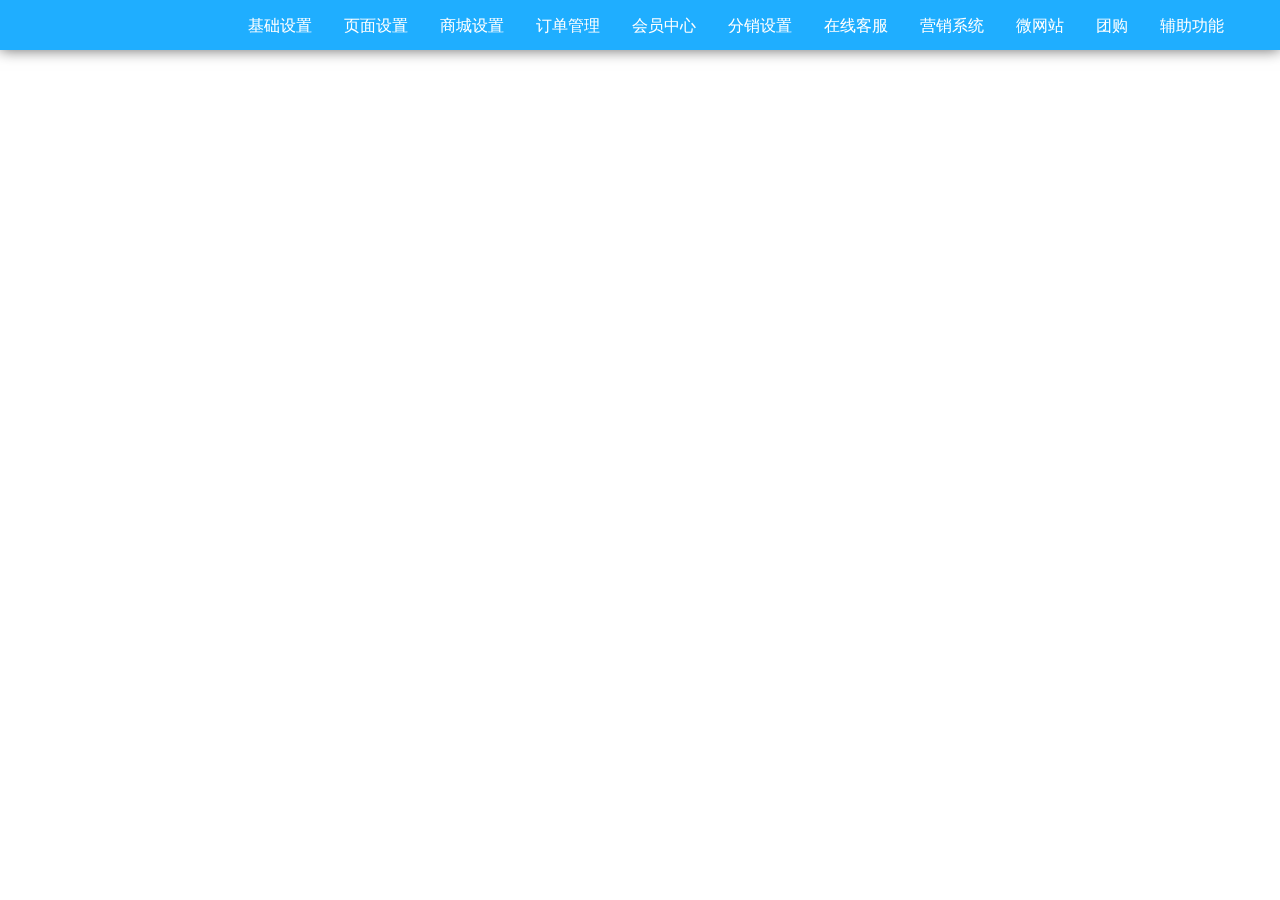
<file: web/nav-bei/index.html>
<!DOCTYPE html>
<html>

	<head>
		<meta charset="utf-8" />
		<link rel="stylesheet" href="css/header.css" />
		<title></title>
	</head>

	<body>
		<div id="header">
			<ul class="nav">
				<li><a class="nav-a" href="#">基础设置</a>
					<div class="dropdown-content">
						<div class="dropdown-a">
							<div class="dropright-content">
								<div class="dropdown-a"><a>文字回复</a></div>
								<div class="dropdown-a"><a>图文回复</a></div>
								<div class="dropdown-a"><a>音乐回复</a></div>
								<div class="dropdown-a"><a>图片回复</a></div>
								<div class="dropdown-a"><a>语音回复</a></div>
								<div class="dropdown-a"><a>视频回复</a></div>
								<div class="dropdown-a"><a>自定义回复接口</a></div>
								<div class="dropdown-a"><a>关注回复</a></div>
							</div>
							回复
						</div>
						<div class="dropdown-a">
							<a>自定义菜单</a>
						</div>
						<div class="dropdown-a">
							<a>二维码设置</a></div>
					</div>
				</li>
				<li><a class="nav-a" href="#">页面设置</a>
					<div class="dropdown-content">
						<a class="dropdown-a">菜鸟教程hahah</a>
						<a class="dropdown-a">菜鸟</a>
					</div>
				</li>
				<li><a class="nav-a" href="#">商城设置</a>
				</li>
				<li><a class="nav-a" href="#">订单管理</a>
				</li>
				<li><a class="nav-a" href="#">会员中心</a>
				</li>
				<li><a class="nav-a" href="#">分销设置</a>
				</li>
				<li><a class="nav-a" href="#">在线客服</a>
				</li>
				<li><a class="nav-a" href="#">营销系统</a>
				</li>
				<li><a class="nav-a" href="#">微网站</a>
				</li>
				<li><a class="nav-a" href="#">团购</a>
				</li>
				<li><a class="nav-a" href="#">辅助功能</a>
				</li>
			</ul>
		</div>
	</body>

</html>
</file>
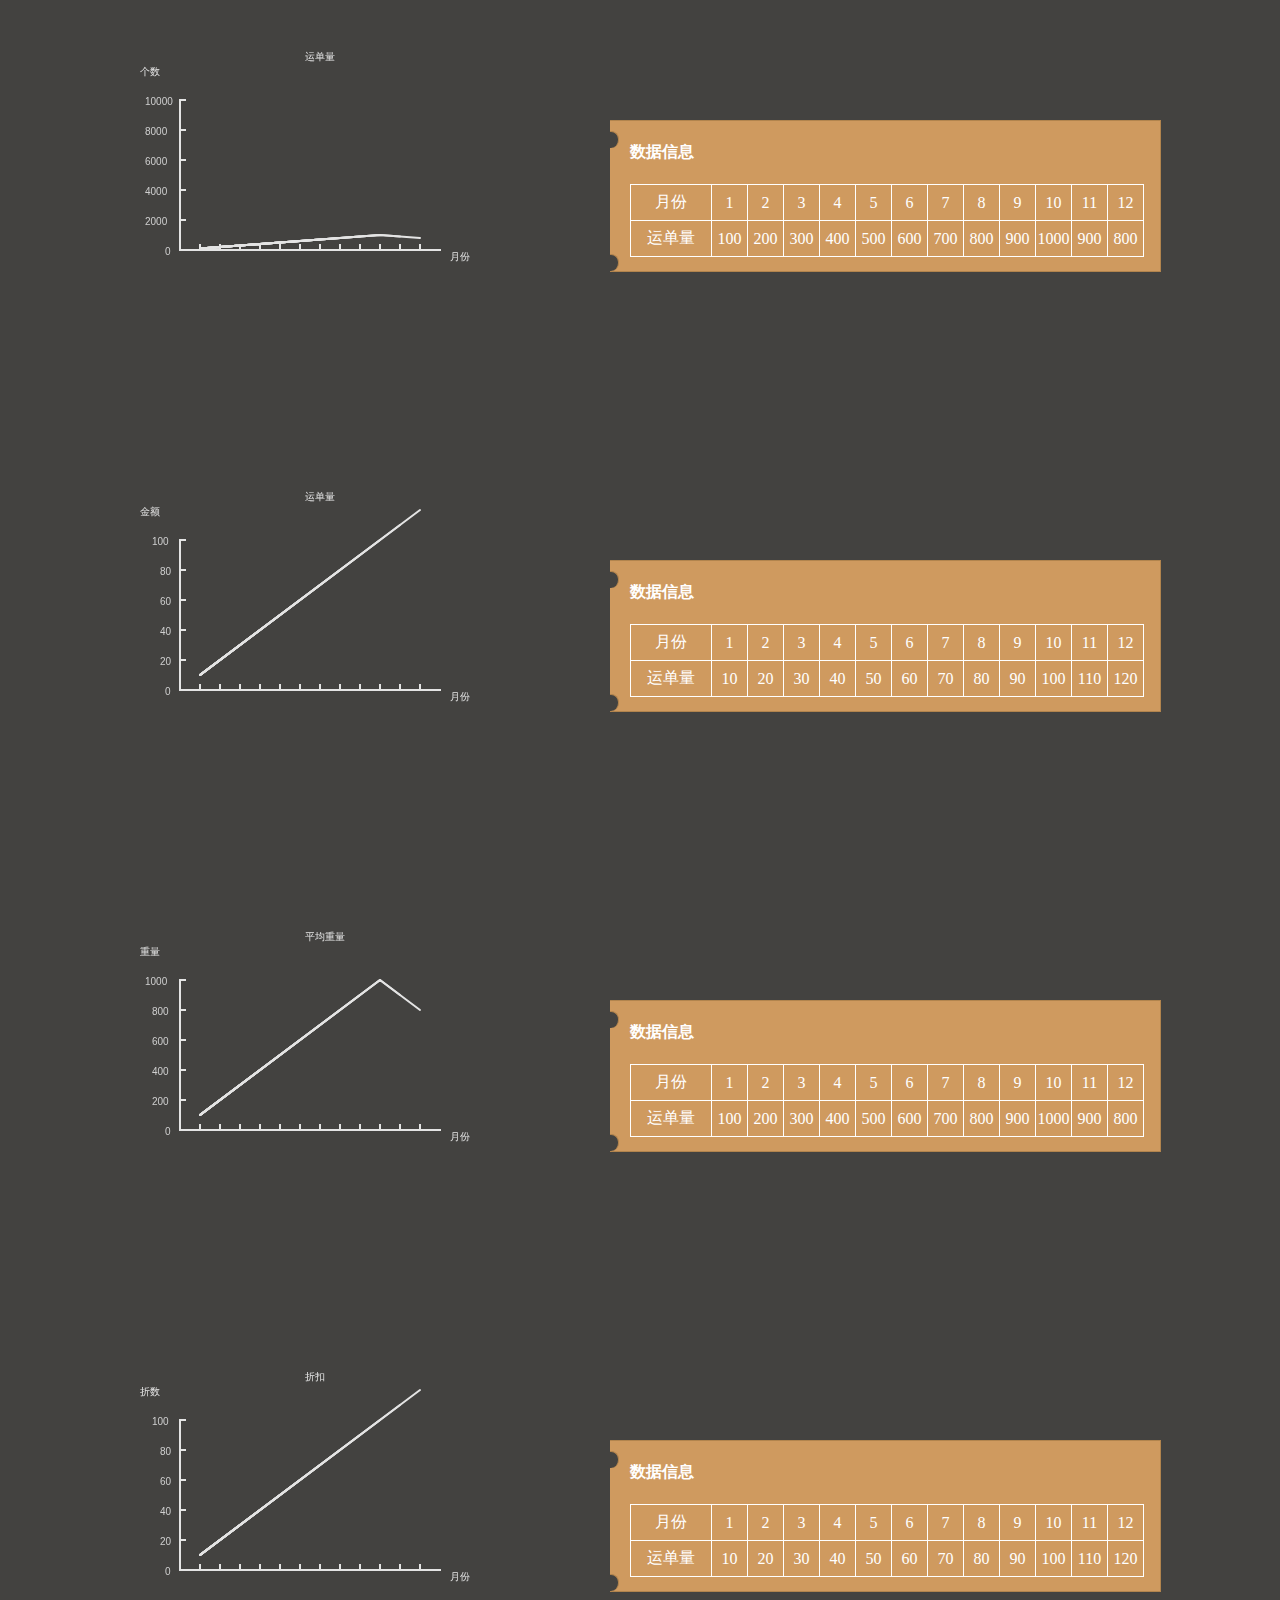
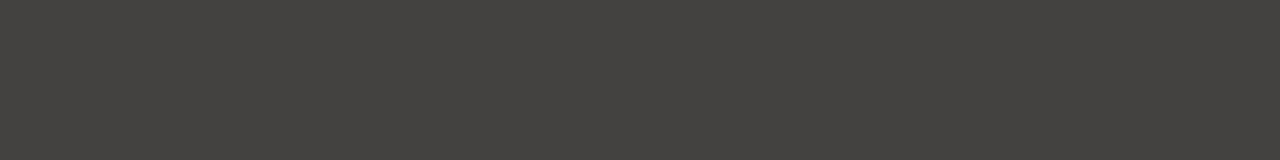
<file: test/song.html>
<!DOCTYPE html>
<html>

	<head>
		<meta charset="utf-8" />
		<link rel="stylesheet" href="css/song.css" />
		<title></title>
	</head>
	<body>
		<!--<div class="titleSet">
			<h2><strong>交易信息</strong></h2>
		</div>-->
		<div class="container">
			<section class="dataChart">
				<!--第一块-->
				<div class="canvasSize">
					<canvas class="chart" style=" display: block;" height="300px" width="500px">
				您的浏览器不支持 canvas.	
			    </canvas>
					<div class="valuePic"></div>
				</div>

				<div class="datatable">
					<div class="semiCircle"></div>
					<h4 class="title">数据信息</h4>
					<table class="data">
					</table>
					<div class="semiCircle plus"></div>
				</div>
			</section>
			<!--第二块-->
			<section class="dataChart">

				<div class="canvasSize">
					<canvas class="chart" style=" display: block;" height="300px" width="500px">
				您的浏览器不支持 canvas.	
			    </canvas>
					<div class="valuePic"></div>
				</div>
				<div class="datatable">
					<div class="semiCircle"></div>
					<h4 class="title">数据信息</h4>
					<table class="data">
					</table>
					<div class="semiCircle plus"></div>
				</div>
			</section>
			<!--第三块---->
			<section class="dataChart">
				<div class="canvasSize">
					<canvas class="chart" style=" display: block;" height="300px" width="500px">
				您的浏览器不支持 canvas.	
			    </canvas>
					<div class="valuePic"></div>
				</div>
				<div class="datatable">
					<div class="semiCircle"></div>
					<h4 class="title">数据信息</h4>
					<table class="data">
					</table>
					<div class="semiCircle plus"></div>
				</div>
			</section>
			<!---第四块---->
			<section class="dataChart">

				<div class="canvasSize">
					<canvas class="chart" style=" display: block;" height="300px" width="500px">
				您的浏览器不支持 canvas.	
			    </canvas>
					<div class="valuePic"></div>
				</div>
				<div class="datatable">
					<div class="semiCircle"></div>
					<h4 class="title">数据信息</h4>
					<table class="data">
					</table>
					<div class="semiCircle plus"></div>
				</div>
			</section>
		</div>

		<script type="text/javascript" src="js/song.js"></script>
	</body>

</html>
</file>
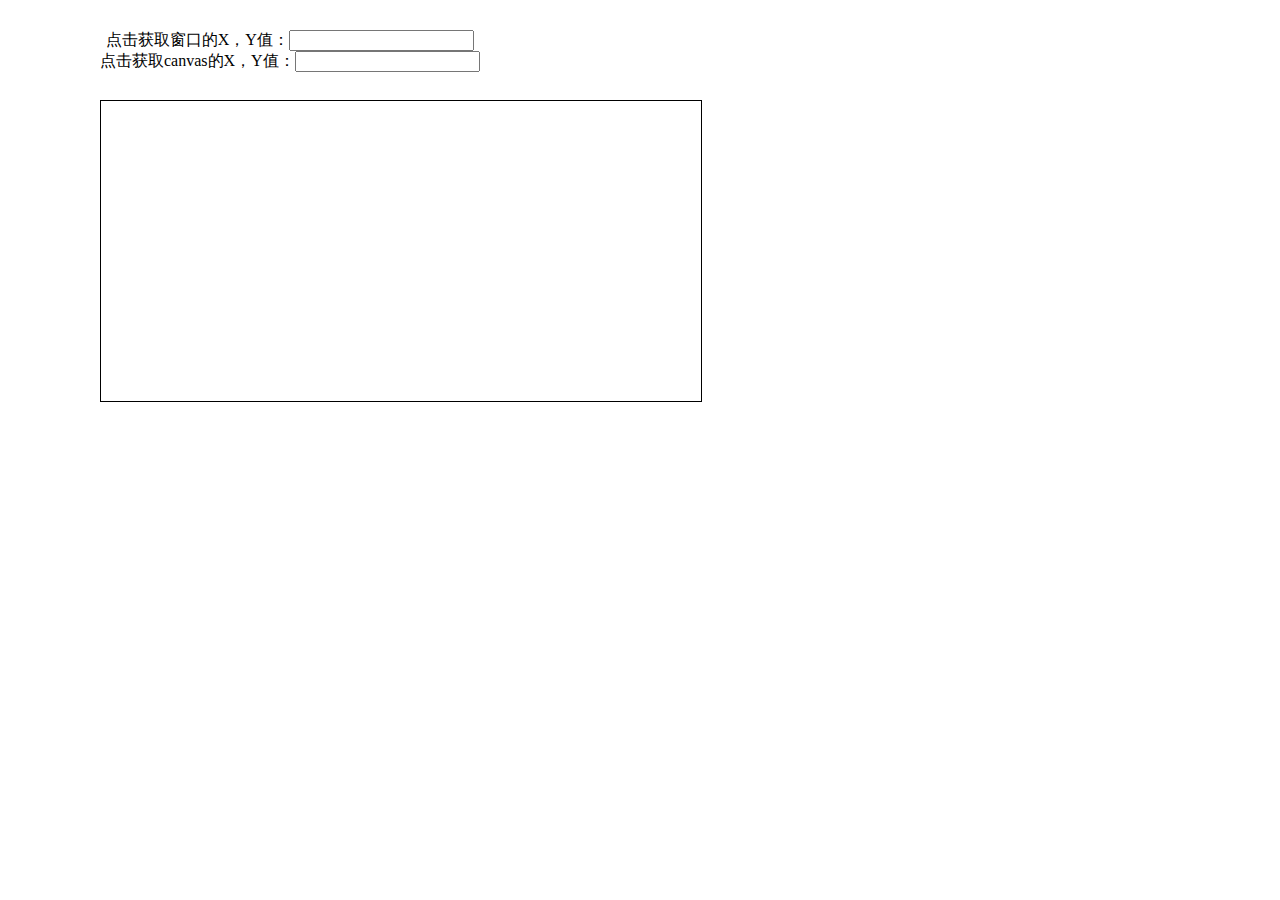
<file: test/test.html>
<!DOCTYPE html>
<html>
  <head>
    <meta charset="utf-8">
    <title></title>
    <script type="text/javascript">
      function windowTocanvas(canvas, x, y) {
        var bbox = canvas.getBoundingClientRect();
        return {
          x: x - bbox.left * (canvas.width / bbox.width), 
          y: y - bbox.top * (canvas.height / bbox.height)
        };

      }
     window.onload=function(){
      var canvas=document.getElementById("myCanvas");
      
      canvas.onclick=function(event){
        
        var loc=windowTocanvas(canvas,event.clientX,event.clientY)
        var x=parseInt(loc.x);
        var y=parseInt(loc.y);
        document.getElementById("input_window").value=event.clientX+"--"+event.clientY;
          document.getElementById("input_canvas").value=x+"--"+y;
      }
    }
      
    </script>
    
  </head>
  <body> 
    <div class="" align="center"style="position: absolute; z-index: 1; top: 100px; left: 100px;">	
      <canvas id="myCanvas" style="border: 1px solid #000000;" height="300px" width="600px">	 
    </canvas> 
    </div>
     <div class=""align="center"style="position: absolute; z-index: 1; top: 30px; left: 100px;">	
     	  点击获取窗口的X，Y值：<input type="text" id="input_window" value="" /> <br />
            点击获取canvas的X，Y值：<input type="text" id="input_canvas" value="" /> 
     </div>
    
  </body>
</html>
</file>
<file: web/nav-bei/css/header.css>
body,
div,
dl,
dt,
dd,
ul,
ol,
li,
h1,
h2,
h3,
h4,
h5,
h6,
pre,
form,
fieldset,
input,
textarea,
p,
blockquote,
th,
td {
	padding: 0;
	margin: 0;
}

#header {
	position: fixed;
	width: 100%;
	height: 50px;
	display: block;
	background-color: #1FAEFF;
	z-index: 20;
	box-shadow: 0 0 14px rgba(0, 0, 0, 0.6);
}

.nav {
	margin: 0 0;
	list-style-type: none;
	height: 50px;
	margin-right: 40px;
	float: right;
}

.nav li {
	position: relative;
	text-align: center;
	height: 50px;
	display: block;
	float: left;
	padding: 10px 0;
}

.nav-a {
	box-sizing:border-box;
	color: rgb(255, 255, 255);
	text-decoration: none;
	display: block;
	line-height: 30px;
	height: 30px;
	padding: 0px 10px;
	margin-left: 5px;
	margin-right: 5px;
	margin-bottom: 10px;
	border: 1px solid #1FAEFF;
	border-radius: 6px;
}

.nav-a:hover {
	color: rgb(220, 220, 220);
	border-color:rgb(255, 255, 255) ;
}

.dropdown-content {
	display: none;
	width: auto;
	min-width: 120px;
	position: absolute;
	background-color: #f9f9f9;
	box-shadow: 0px 8px 16px 0px rgba(0, 0, 0, 0.2);
	border-bottom: 4px solid rgb(220, 220, 220);
	/*border-left:4px solid rgb(220,220,220);
	border-right:4px solid rgb(220,220,220);*/
}

.dropright-content {
	display: none;
	width: auto;
	position:absolute;
	left: 120px;
	min-width: 120px;
	background-color: #f9f9f9;
	box-shadow: 0px 8px 16px 0px rgba(0, 0, 0, 0.2);
	border-bottom: 4px solid rgb(220, 220, 220);
}

.dropdown-a {
	display: block;
	border-left: 4px solid rgb(220, 220, 220);
	border-right: 4px solid rgb(220, 220, 220);
	border-bottom: 1px dashed rgb(220, 220, 220);
	padding: 10px 10px;
}
.dropdown-a:hover {
	background-color: rgb(220, 220, 220);
	border-left-color: #1FAEFF;
}

.dropdown-a:hover .dropright-content {
	display: block;
}

.nav li:hover .dropdown-content {
	display: block;
}
</file>
<file: test/css/song.css>
html,body {
	width: 100%;
	background-color: rgb(67, 66, 64);
	padding: 0;
	margin: 0;
}

th,
td {
	padding: 0;
	border: 1px solid white;
	width: 35px;
	height: 35px;
	text-align: center;
}
.titleSet{
	display: block;
	background-color: #FFFFFF;
	color: #000000;
	width: 100%;
	height: 40px;
	border-bottom: solid 1px red;
	margin: 0;
	padding: 1px 0 20px 20px;
}

.figure {
	width: 80px !important;
	height: 30px;
}

h4 {
	color: #fff;
}
.title{
	margin-left: 20px;
	margin-top: -10px;
}
.datatable {
	background-color: rgb(207,154,95);
	width: 550px;
	height: 150px;
	margin-top: 120px;
	margin-left: 50px;
	border-top: solid 1px #B2844D;
	border-bottom: solid 1px #B2844D;
	border-right: solid 1px #B2844D;
	display: block;
	position: relative;
	float: left;
}
.data {
	border: solid 1px #FFFFFF;
	color: #FFFFFF;
	margin-top: 0px;
	padding-left: 0px;
	margin-left: 20px;
	border-collapse: collapse;
}
.semiCircle{
	 display: inline-block;
	 margin-top: 10px;
	 height: 16px;
	 width: 8px;
	 background-color: rgb(67, 66, 64);
	 border-radius: 0 8px 8px 0;
	 border-top: solid 1px #B2844D;
	 border-right: solid 1px #B2844D;
}

.plus{
	margin-top: -10px;
}

.chart{
	position: relative;
	margin-left: 0px;
	padding: 0 0 0 0;
	width: 500px;
	height: 300px;
	
}
.canvasSize{
	position: relative;
	margin-left: 15px;
	padding: 50px 0 0 0;
	width: 480px;
	height: 350px;
	float: left;
	
}
.valuePic{
	position: absolute;
	background-image: url(../img/qipao.png);
	background-size: 100% 100%;
	
}
.dataChart{
	margin-bottom: 50px;
	height: 390px;
}
.container{
	width: 1150px;
	margin: 0 auto;
}
</file>
